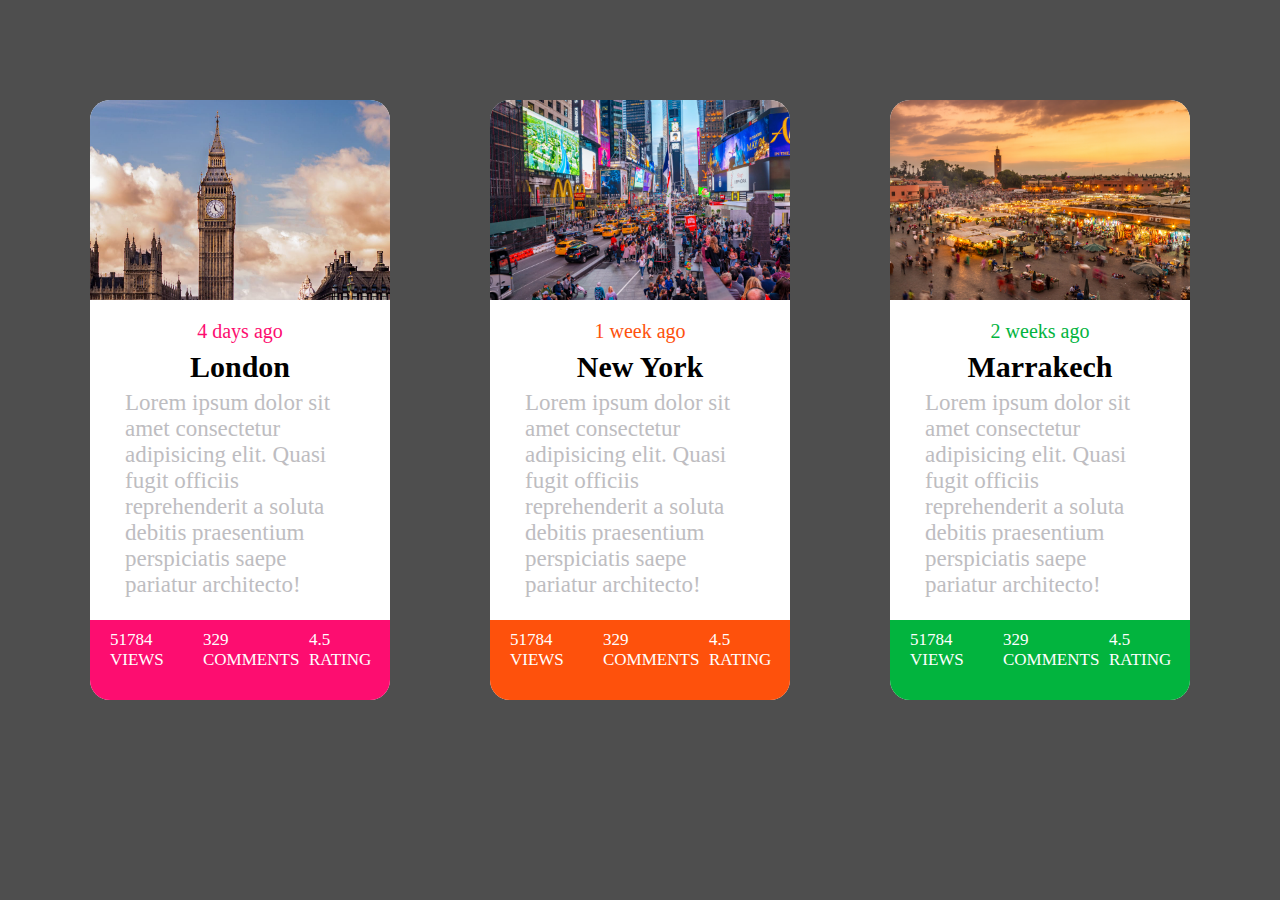
<file: Task2/index.html>
<!DOCTYPE html>
<html lang="en">

<head>
    <meta charset="UTF-8">
    <meta http-equiv="X-UA-Compatible" content="IE=edge">
    <meta name="viewport" content="width=device-width, initial-scale=1.0">
    <title>Document</title>
    <link rel="stylesheet" href="./assets/css/style.css">
</head>

<body>
    <div class="common">
        <div class="item">
            <div class="img"></div>
            <span>4 days ago</span>
            <h1>London</h1>
            <p>Lorem ipsum dolor sit amet consectetur adipisicing elit. Quasi fugit officiis reprehenderit a soluta
                debitis praesentium perspiciatis saepe pariatur architecto!</p>
            <div class="bottom">
                <ul>
                    <li>51784 VIEWS</li>
                    <li>329 COMMENTS</li>
                    <li>4.5 RATING</li>
                </ul>
            </div>
        </div>
        <div class="item">
            <div class="img"></div>
            <span>1 week ago</span>
            <h1>New York</h1>
            <p>Lorem ipsum dolor sit amet consectetur adipisicing elit. Quasi fugit officiis reprehenderit a soluta
                debitis praesentium perspiciatis saepe pariatur architecto!</p>
            <div class="bottom">
                <ul>
                    <li>51784 VIEWS</li>
                    <li>329 COMMENTS</li>
                    <li>4.5 RATING</li>
                </ul>
            </div>
        </div>
        <div class="item">
            <div class="img"></div>
            <span>2 weeks ago</span>
            <h1>Marrakech</h1>
            <p>Lorem ipsum dolor sit amet consectetur adipisicing elit. Quasi fugit officiis reprehenderit a soluta
                debitis praesentium perspiciatis saepe pariatur architecto!</p>
            <div class="bottom">
                <ul>
                    <li>51784 VIEWS</li>
                    <li>329 COMMENTS</li>
                    <li>4.5 RATING</li>
                </ul>
            </div>
        </div>
    </div>
</body>

</html>
</file>
<file: Task2/assets/css/style.css>
*{
    margin: 0px;
    padding: 0px;
    box-sizing: border-box;
}
body{
    background-color: #4e4e4e;
    display: flex;
    justify-content: center;
}

.common{
    width: 1300px;
    height: 600px;
    position: absolute;
    top: 100px;
    display: flex;
    gap: 100px;
    justify-content: center;
}
.common .item{
    width: 300px;
    height: 100%;
    background-color: white;
    border-radius: 20px;
    display: flex;
    justify-content: center;
    position: relative;
}
.common .item:nth-child(1) .img{
    width: 300px;
    height: 200px;
    background-image: url(../imgs/London.jpg);
    background-repeat: no-repeat;
    background-size: 320px;
    border-top-left-radius: 20px;
    border-top-right-radius:  20px;
    position: absolute;
}
.common .item:nth-child(1) span{
    color: #fd0d70;
    font-size: 20px;
    position: absolute;
    margin-top: 220px;
}
.common .item:nth-child(1) h1{
    position: absolute;
    font-size: 30px;
    margin-top: 250px;
}
.common .item:nth-child(1) p{
    color: #bebdc1;
    font-size: 23px;
    position: absolute;
    margin-top: 290px;
    width: 230px;
}
.common .item:nth-child(1) .bottom{
    background-color: #fd0d70;
    width: 100%;
    height: 80px;
    position: absolute;
    border-bottom-left-radius: 20px;
    border-bottom-right-radius: 20px;
    margin-top: 520px;
}

.common .item:nth-child(1) .bottom ul{
    display: flex;
    position: absolute;
    gap: 23px;
}
.common .item:nth-child(1) .bottom ul li{
    color: white;
    font-size: 17px;
    list-style-type: none;
    width: 50px;
    margin-left: 20px;
    margin-top: 10px;
}
.common .item:nth-child(1) .bottom ul li:nth-child(3){
    margin-left: 33px;
}


.common .item:nth-child(2) .img{
    width: 300px;
    height: 200px;
    background-image: url(../imgs/NewYork.avif);
    background-repeat: no-repeat;
    background-size: 320px;
    border-top-left-radius: 20px;
    border-top-right-radius:  20px;
    position: absolute;
}
.common .item:nth-child(2) span{
    color: #fe510c;
    font-size: 20px;
    position: absolute;
    margin-top: 220px;
}
.common .item:nth-child(2) h1{
    position: absolute;
    font-size: 30px;
    margin-top: 250px;
}
.common .item:nth-child(2) p{
    color: #bebdc1;
    font-size: 23px;
    position: absolute;
    margin-top: 290px;
    width: 230px;
}
.common .item:nth-child(2) .bottom{
    background-color: #fe510c;
    width: 100%;
    height: 80px;
    position: absolute;
    border-bottom-left-radius: 20px;
    border-bottom-right-radius: 20px;
    margin-top: 520px;
}

.common .item:nth-child(2) .bottom ul{
    display: flex;
    position: absolute;
    gap: 23px;
}
.common .item:nth-child(2) .bottom ul li{
    color: white;
    font-size: 17px;
    list-style-type: none;
    width: 50px;
    margin-left: 20px;
    margin-top: 10px;
}
.common .item:nth-child(2) .bottom ul li:nth-child(3){
    margin-left: 33px;
}


.common .item:nth-child(3) .img{
    width: 300px;
    height: 200px;
    background-image: url(../imgs/Marrakech.jpg);
    background-repeat: no-repeat;
    background-size: 320px;
    border-top-left-radius: 20px;
    border-top-right-radius:  20px;
    position: absolute;
}
.common .item:nth-child(3) span{
    color: #02b43e;
    font-size: 20px;
    position: absolute;
    margin-top: 220px;
}
.common .item:nth-child(3) h1{
    position: absolute;
    font-size: 30px;
    margin-top: 250px;
}
.common .item:nth-child(3) p{
    color: #bebdc1;
    font-size: 23px;
    position: absolute;
    margin-top: 290px;
    width: 230px;
}
.common .item:nth-child(3) .bottom{
    background-color: #02b43e;
    width: 100%;
    height: 80px;
    position: absolute;
    border-bottom-left-radius: 20px;
    border-bottom-right-radius: 20px;
    margin-top: 520px;
}

.common .item:nth-child(3) .bottom ul{
    display: flex;
    position: absolute;
    gap: 23px;
}
.common .item:nth-child(3) .bottom ul li{
    color: white;
    font-size: 17px;
    list-style-type: none;
    width: 50px;
    margin-left: 20px;
    margin-top: 10px;
}
.common .item:nth-child(3) .bottom ul li:nth-child(3){
    margin-left: 33px;
}
</file>
